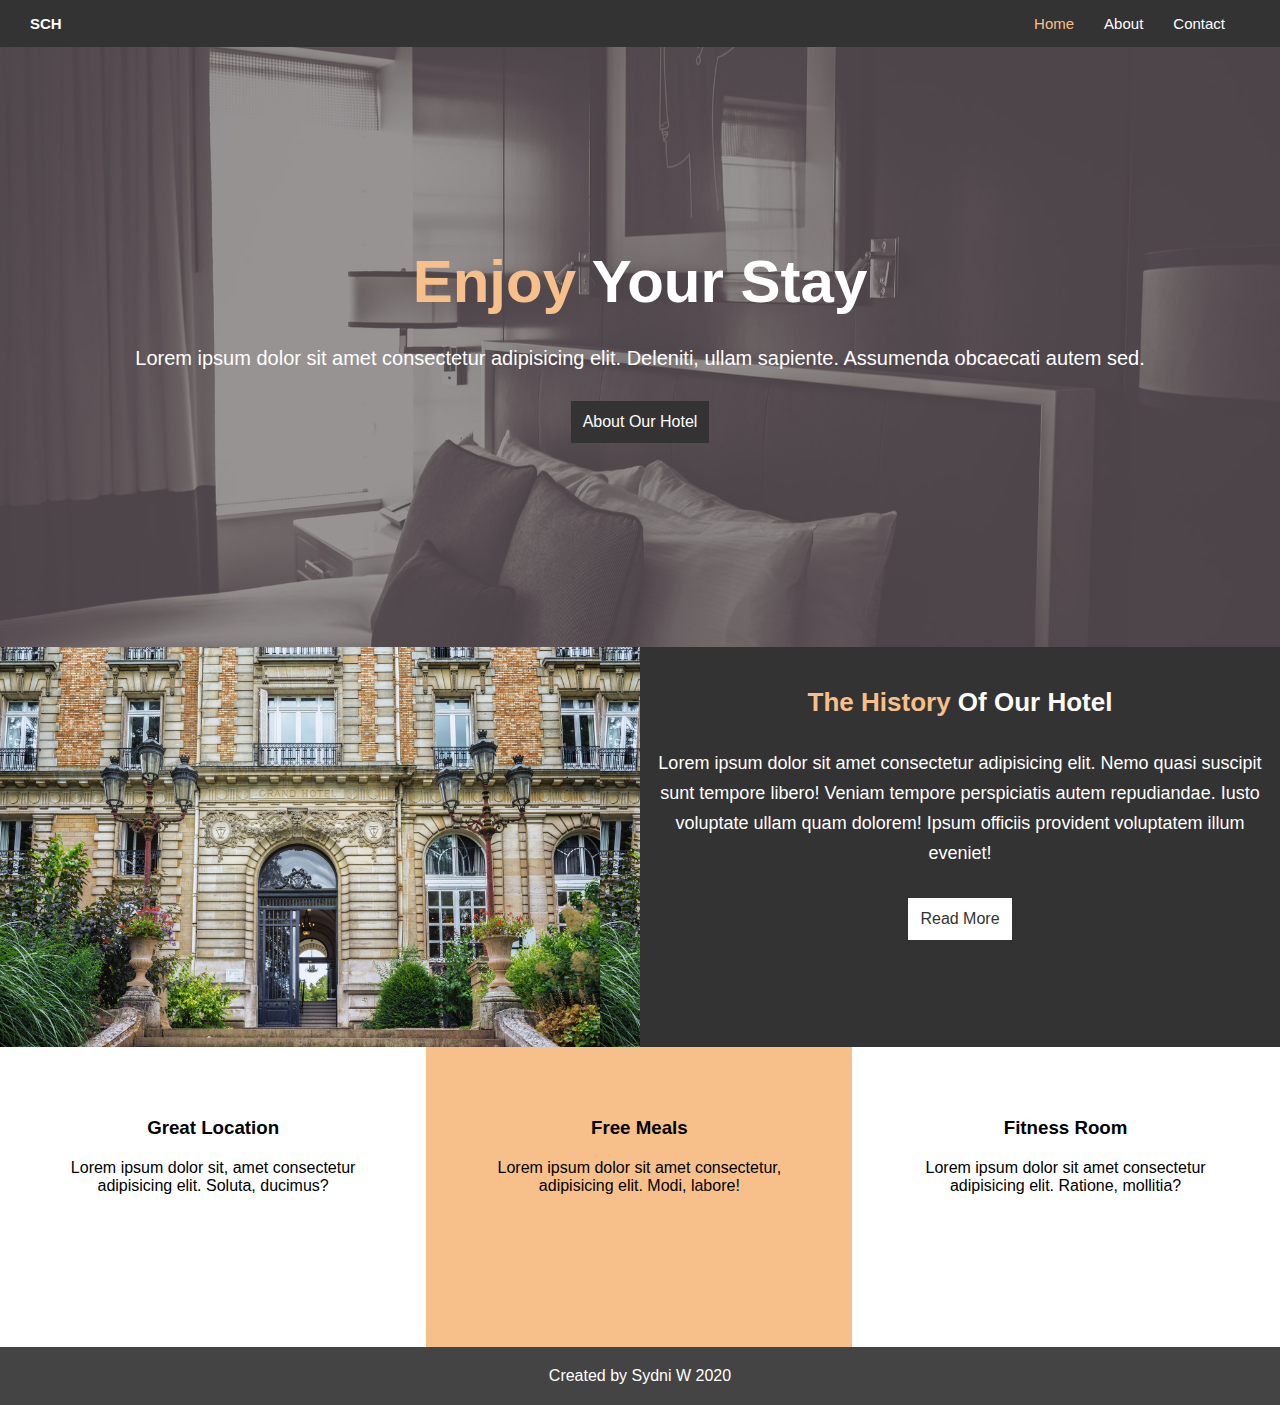
<file: index.html>
<!DOCTYPE html>
<html lang="en">
<head>
   <meta charset="UTF-8">
   <meta name="viewport" content="width=device-width, initial-scale=1.0">
   <meta name="description" content="Welcome to the best hotel in Atlanta, GA">
   <meta name="keywords" content="htoel,atlanta hotel, fivestar hotel">
   <link rel="stylesheet" href="css/styles.css">
   <link rel="stylesheet" href="https://use.fontawesome.com/releases/v5.6.1/css/all.css" integrity="sha384-gfdkjb5BdAXd+lj+gudLWI+BXq4IuLW5IT+brZEZsLFm++aCMlF1V92rMkPaX4PP" crossorigin="anonymous">
   <title>The SC Hotel | Welcome</title>
</head>
<body>
   <header>
      <nav class="navbar">
         <h1 class="logo"><a href="index.html">SCH</a></h1>
         <ul id="nav-links">
            <li id="nav-home"><a id="current" href="index.html">Home</a></li>
            <li id="nav-about" ><a href="about.html">About</a></li>
            <li id="nav-contact" ><a href="contact.html">Contact</a></li>
         </ul>        
      </nav>
   </header>

   <div class="welcome">
      <div class="container">
         <div class="content">
            <h1><span>Enjoy</span> Your Stay</h1>
            <p>Lorem ipsum dolor sit amet consectetur adipisicing elit. Deleniti, ullam sapiente. Assumenda obcaecati autem sed.</p>
            <a class="btn bg-dark" id="btn-about" href="about.html">About Our Hotel</a>
         </div>
      </div>
   </div>

   <section id="history" class="bg-dark">
      <div class="info-img"></div>
      <div class="info-content">
         <h3><span>The History</span> Of Our Hotel</h3>
         <p>Lorem ipsum dolor sit amet consectetur adipisicing elit. Nemo quasi suscipit sunt tempore libero! Veniam tempore perspiciatis autem repudiandae. Iusto voluptate ullam quam dolorem! Ipsum officiis provident voluptatem illum eveniet!</p>
         <a href="./about.html" class="btn bg-light">Read More</a>
      </div>
   </section>
   <section id="features-container">
      <div class="feature-box" id="feature-1">
         <i class="fas fa-hotel fa-3x"></i>
         <h3>Great Location</h3>
         <p>Lorem ipsum dolor sit, amet consectetur adipisicing elit. Soluta, ducimus?</p>
      </div>
      <div class="feature-box bg-color" id="feature-2">
         <i class="fas fa-utensils fa-3x"></i>
         <h3>Free Meals</h3>
         <p>Lorem ipsum dolor sit amet consectetur, adipisicing elit. Modi, labore!</p>
      </div>
      <div class="feature-box" id="feature-3">
         <i class="fas fa-dumbbell fa-3x"></i>
         <h3>Fitness Room</h3>
         <p>Lorem ipsum dolor sit amet consectetur adipisicing elit. Ratione, mollitia?</p>
      </div>
   </section>
   <footer class="footer">
      <p>Created by Sydni W 2020</p>
   </footer>
   

</body>
</html>
</file>
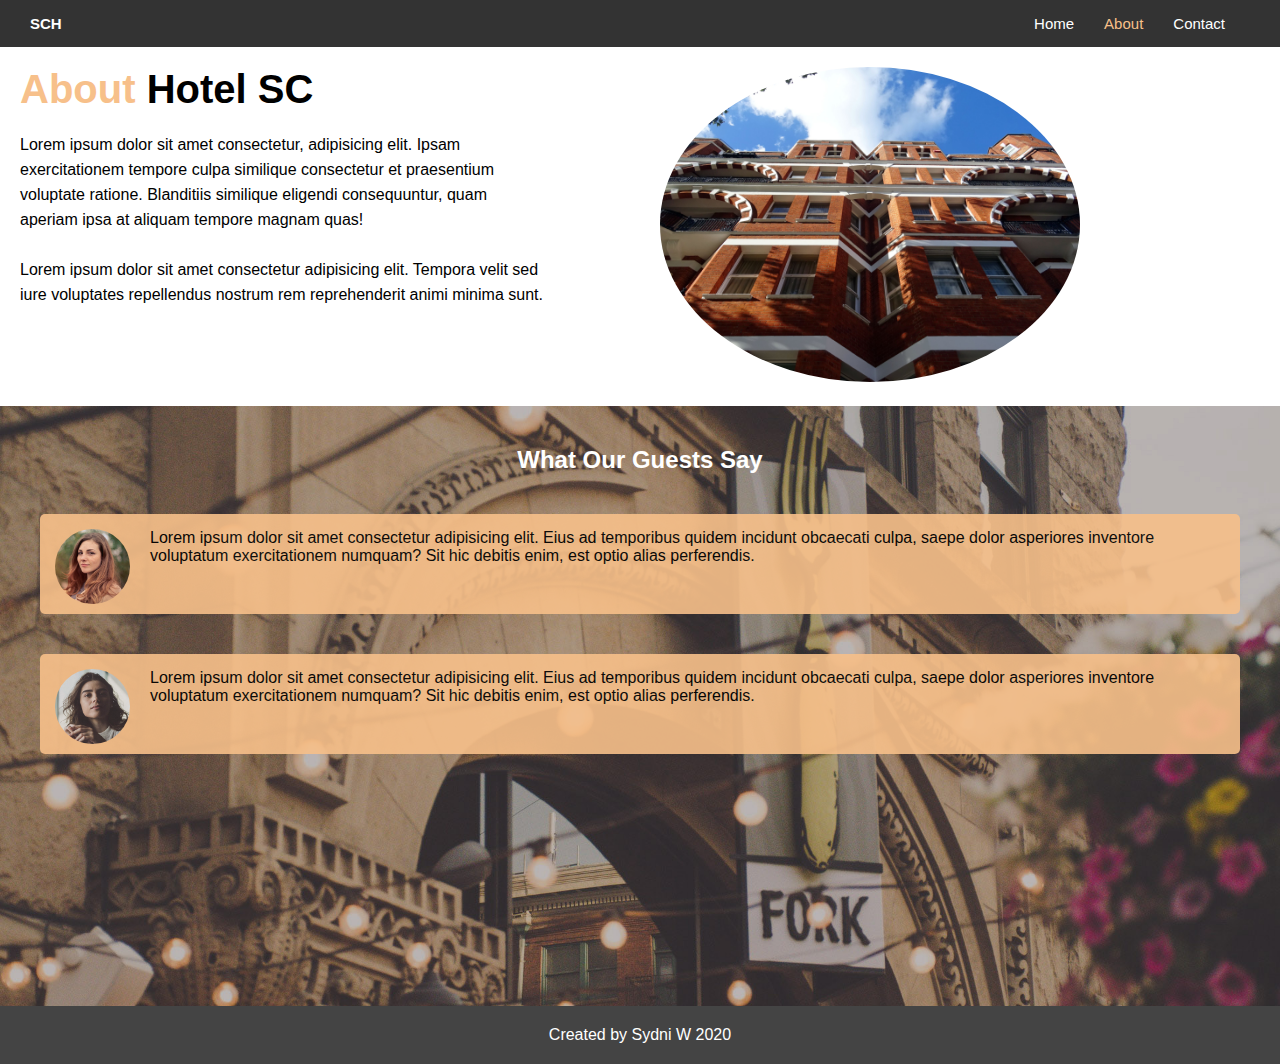
<file: about.html>
<!DOCTYPE html>
<html lang="en">
<head>
   <meta charset="UTF-8">
   <meta name="viewport" content="width=device-width, initial-scale=1.0">
   <meta name="description" content="Welcome to the best hotel in Atlanta, GA">
   <meta name="keywords" content="htoel,atlanta hotel, fivestar hotel">
   <link rel="stylesheet" href="css/styles.css">
   <title>The SC Hotel | About</title>
</head>
<body>
   <header>
      <nav class="navbar">
         <h1 class="logo"><a href="index.html">SCH</a></h1>
         <ul id="nav-links">
            <li id="nav-home"><a href="index.html">Home</a></li>
            <li id="nav-about" ><a id="current" href="about.html">About</a></li>
            <li id="nav-contact" ><a href="contact.html">Contact</a></li>
         </ul>        
      </nav>
   </header>

  <section id="about-container">
     <div class="about-info">
        <h1><span>About</span> Hotel SC</h1>
        <p>Lorem ipsum dolor sit amet consectetur, adipisicing elit. Ipsam exercitationem tempore culpa similique consectetur et praesentium voluptate ratione. Blanditiis similique eligendi consequuntur, quam aperiam ipsa at aliquam tempore magnam quas!</p>
        <p>Lorem ipsum dolor sit amet consectetur adipisicing elit. Tempora velit sed iure voluptates repellendus nostrum rem reprehenderit animi minima sunt.</p>
     </div>
     <div class="about-img">
        <img src="./images/photo-2.jpg" alt="">
     </div>
  </section>

  <div class="clr"></div>

  <section id="testimonials">
     <div class="test-container">
        <h2>What Our Guests Say</h2>
        <div class="testimonial bg-color">
           <img src="./images/person-1.jpg" alt="person">
           <p>Lorem ipsum dolor sit amet consectetur adipisicing elit. Eius ad temporibus quidem incidunt obcaecati culpa, saepe dolor asperiores inventore voluptatum exercitationem numquam? Sit hic debitis enim, est optio alias perferendis.</p>
        </div>
        <div class="testimonial bg-color">
         <img src="./images/person-2.jpg" alt="person2">
         <p>Lorem ipsum dolor sit amet consectetur adipisicing elit. Eius ad temporibus quidem incidunt obcaecati culpa, saepe dolor asperiores inventore voluptatum exercitationem numquam? Sit hic debitis enim, est optio alias perferendis.</p>
      </div>

     </div>
  </section>

  <div class="clr"></div>

  <footer class="footer">
      <p>Created by Sydni W 2020</p>
   </footer>
   

</body>
</html>
</file>
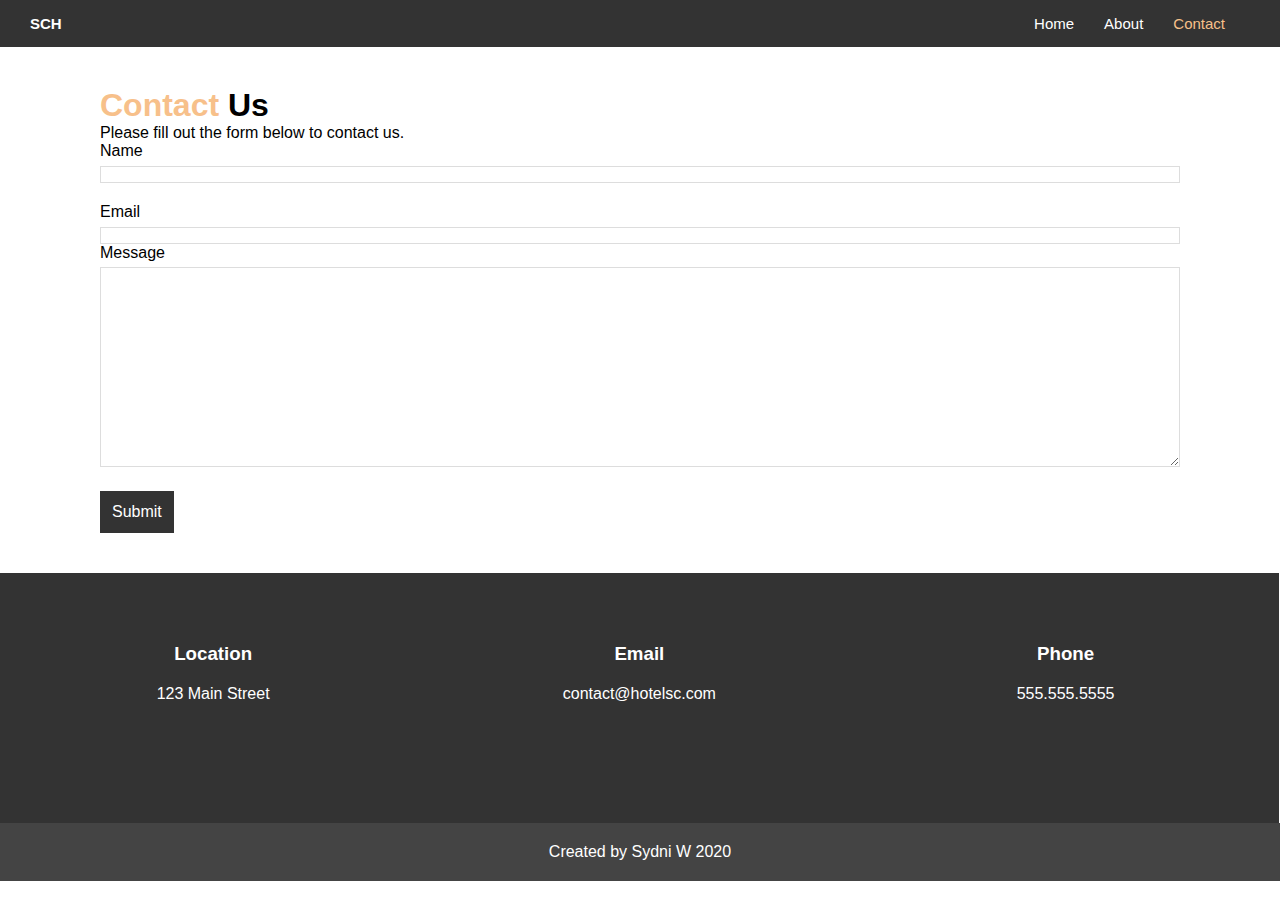
<file: contact.html>
<!DOCTYPE html>
<html lang="en">
<head>
   <meta charset="UTF-8">
   <meta name="viewport" content="width=device-width, initial-scale=1.0">
   <meta name="description" content="Welcome to the best hotel in Atlanta, GA">
   <meta name="keywords" content="htoel,atlanta hotel, fivestar hotel">
   <link rel="stylesheet" href="https://use.fontawesome.com/releases/v5.6.1/css/all.css" integrity="sha384-gfdkjb5BdAXd+lj+gudLWI+BXq4IuLW5IT+brZEZsLFm++aCMlF1V92rMkPaX4PP" crossorigin="anonymous">
   <link rel="stylesheet" href="css/styles.css">
   <title>The SC Hotel | Contact</title>
</head>
<body>
   <header>
      <nav class="navbar">
         <h1 class="logo"><a href="index.html">SCH</a></h1>
         <ul id="nav-links">
            <li id="nav-home"><a href="index.html">Home</a></li>
            <li id="nav-about" ><a href="about.html">About</a></li>
            <li id="nav-contact" ><a id="current" href="contact.html">Contact</a></li>
         </ul>        
      </nav>
   </header>

   <section id="contact-form">
      <div class="container">
         <h1><span>Contact</span> Us</h1>
         <p>Please fill out the form below to contact us.</p>
         <form action="">
            <div class="form-group">
               <label for="name">Name</label>
               <input type="text" name="name" id="name">
            </div>
            <div class="form-group">
               <label for="email">Email</label> 
               <input type="tex" name="email" id="email">
            <div class="form-group">
               <label for="message">Message</label>
               <textarea name="message" id="message"></textarea>
            </div>
            <button class="btn bg-dark" type="submit">Submit</button>
         </form>
      </div>
   </section> 
   <section id="contact-container">
      <div class="feature-box bg-dark" id="feature-1">
         <i class="fas fa-hotel fa-3x"></i>
         <h3>Location</h3>
         <p> 123 Main Street</p>
      </div>
      <div class="feature-box bg-dark" id="feature-2">
         <i class="far fa-envelope fa-3x"></i>
         <h3>Email</h3>
         <p>contact@hotelsc.com</p>
      </div>
      <div class="feature-box bg-dark" id="feature-3">
         <i class="fas fa-phone fa-3x"></i>
         <h3>Phone</h3>
         <p>555.555.5555</p>
      </div>
   </section>

   <footer class="footer">
      <p>Created by Sydni W 2020</p>
   </footer>
   

</body>
</html>
</file>
<file: css/styles.css>
* {
   margin: 0; 
   padding: 0; 
   box-sizing: border-box;
   font-family: 'Segoe UI', Tahoma, Geneva, Verdana, sans-serif;
}

header {
   background-color: #333;
   color: white; 
   padding: 0 15px;
}

/*Utility Classes*/
a {
   text-decoration: none;
}

span, 
#current {
   color: #f7c08a
}

.bg-light {
   color: #333;
   background: #fff;
}

.bg-dark {
   background: #333;
   color: white;   
}

.bg-color {
   background: #f7c08a;
}

.btn {
   padding: 12px;
   display: inline-block;
   font-size: 16px;
   margin: 0px auto;
   border: none;
   cursor: pointer;
}
 
.btn:hover {
   background-color: #f7c08a;
}

.feature-box {
   text-align: center;
   height: 100%;
   float: left;
   padding: 50px;
   width: 33.3%
}

.clr {
   clear: both;
}

/*Navbar*/

.logo {
   flex: 1
}

.navbar {
   display: flex
}

.navbar a{ 
   color: white; 
   text-decoration: none;
   display: block;
   padding: 15px;
   font-size: 15px;
}

#nav-links {
   list-style-type: none;
   margin: 0 10px; 
   padding: 0 15px; 
   display: flex;
   text-align: center;
}

#nav-links a:hover {
   background: #444;
   color: #f7c08a
}

/*Home Showcase*/

.welcome {
   background: url('../images/showcase.jpg') center center/cover no-repeat;
   height: 600px
}

.content {
   padding: 200px 20px;
   text-align: center;
   color: white;
}

.content h1 {
   font-size: 60px;
   padding-bottom: 25px;
   
}

.content p {
   font-size: 20px;
   line-height: 35px;
   padding-bottom: 25px;
}

/*Home-History Info*/

#history {
   height: 400px;
}

#history .info-img {
   float: left; 
   width: 50%;
   background: url('../images/photo-1.jpg');
   background-size: contain;
   min-height: 100%;
}

#history .info-content {
   float: right; 
   width: 50%;
   min-height: 100%;
   padding: 40px 15px;
   font-size: 16px;
   color: #fff;
   background: #333; 
   text-align: center;
}

.info-content h3 {
   margin-bottom: 30px;
   font-size: 26px;
}

.info-content p {
   font-size: 18px;
   line-height: 30px;
   margin: 10px 0;
   padding-bottom: 20px;  
}

/*Home Feature Boxes*/

#features-container {
   height: 300px;
}

.feature-box h3 {
   padding: 20px;
}

.feature-box p {
   font-size: 16px;
}

/*About Page*/

.about-info, 
.about-img {
   width: 50%;
   float: left;
   padding: 20px
}

.about-img img {
   width: 70%;
   border-radius: 50%;
}

.about-info h1 {
   font-size: 40px;
   margin-bottom: 20px;
}

.about-info p {
   line-height: 25px;
   margin-bottom: 25px;
   padding-right: 75px;
}

#about-photo {
   background: url("../images/photo-2.jpg") ;
}

/*Testimonials*/

#testimonials {
   height: 600px;
   background: url('../images/test-bg.jpg') no-repeat center center/cover;
   padding-top: 40px;
}

.testimonial {
   margin: 40px;
   height: 100px;
   padding: 15px;
   border-radius: 5px;
   opacity: .9;
}

#testimonials h2 {
   color: white;
   text-align: center;

}

.testimonial img {
   float: left;
   width: 75px;
   margin-right: 20px;
   border-radius: 50%;
}

/*Contact Page*/

#contact-container {
   height: 250px
}

#contact-form {
   margin: 40px 100px;
}

.form-group {
   margin-bottom: 20px;
}

#contact-form label {
   display: block;
   margin-bottom: 5px;
}

#contact-form textarea {
   height: 200px;
}
#contact-form input,
#contact-form textarea {
   width: 100%;
   padding: 1-px;
   border: 1px #ddd solid;
}

#contact-form input:focus,
#contact-form textarea:focus {
   outline: none;
   border-color: #f7c08a;
}
 /*Footer*/
.footer {
   padding: 20px;
   text-align: center;
   background-color: #444;
   color: white;
}
</file>
